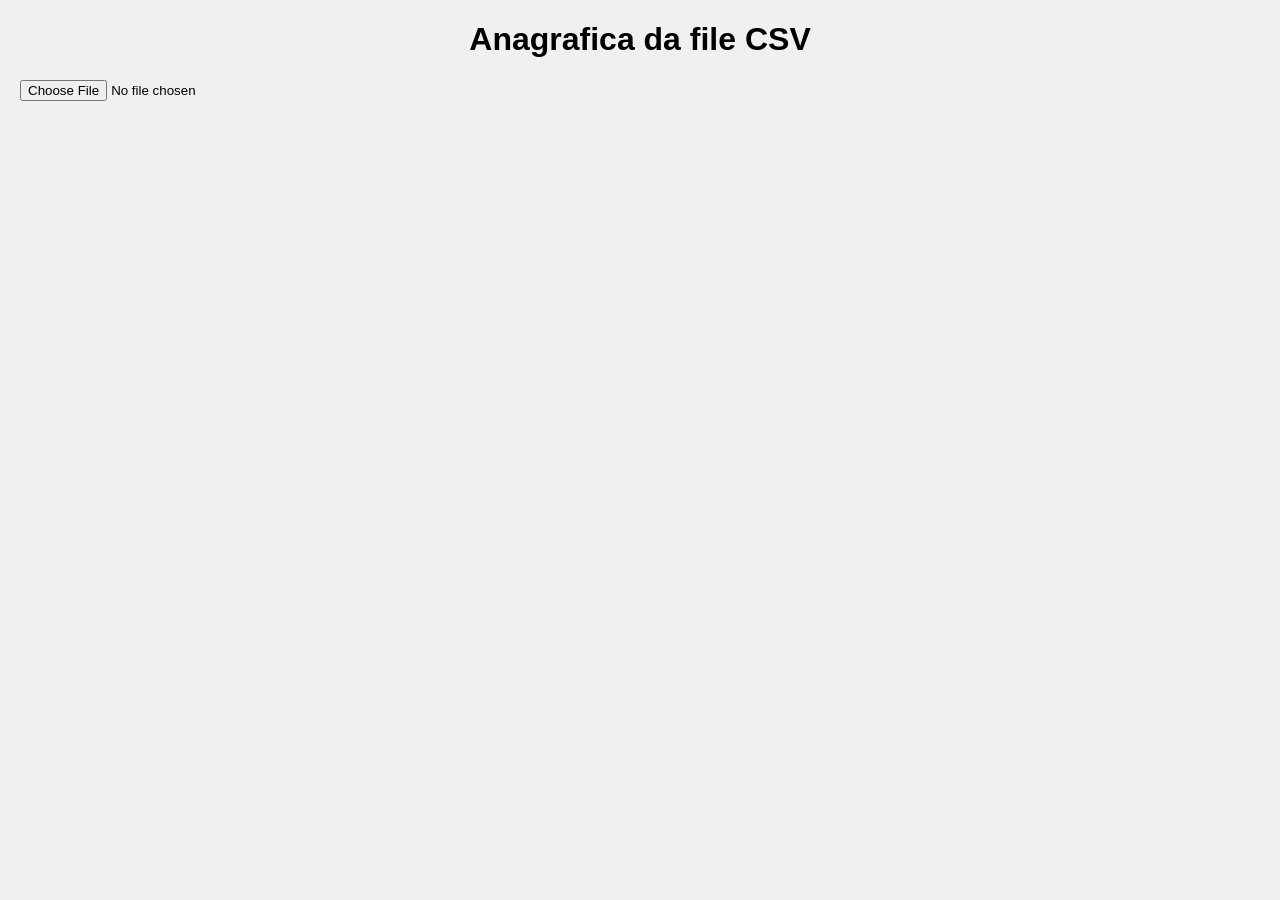
<file: ANAGRAFICA_CSV/index.html>
<!DOCTYPE html>
<html>
<head>
    <meta charset="UTF-8">
    <title>Anagrafica da CSV</title>
    <link rel="stylesheet" type="text/css" href="stile.css">
</head>
<body>

    <h1>Anagrafica da file CSV</h1>

    <input type="file" id="fileCSV" onchange="leggiFile()">

    <br>
    <br>

    <div id="contenitore"></div>

    <script type="text/javascript" src="script.js"></script>

</body>
</html>
</file>
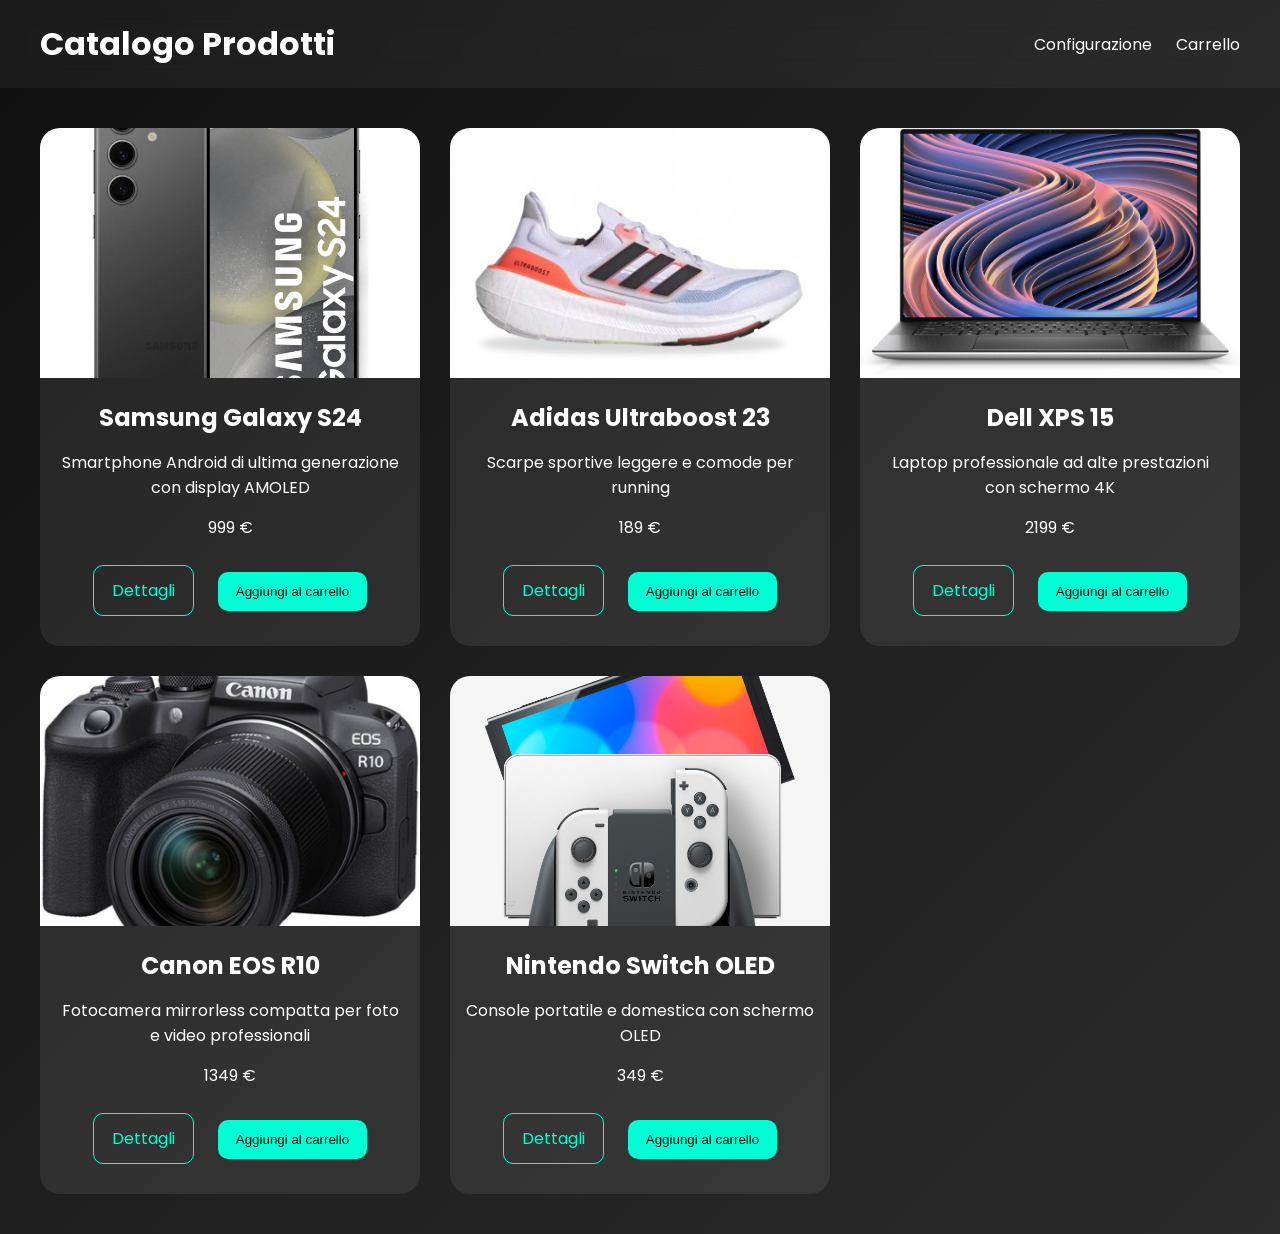
<file: ecommerce/index.html>
<!DOCTYPE html>
<html lang="it">
<head>
    <meta charset="UTF-8">
    <meta name="viewport" content="width=device-width, initial-scale=1.0">
    <title>E-Commerce CSV</title>
    <link rel="stylesheet" href="style.css">
</head>
<body>
    <header>
        <h1>Catalogo Prodotti</h1>
        <nav>
            <a href="ini.html">Configurazione</a>
            <a href="carrello.html">Carrello</a>
        </nav>
    </header>

    <main>
        <div id="products-container"></div>
    </main>

    <script src="app.js"></script>
</body>
</html>
</file>
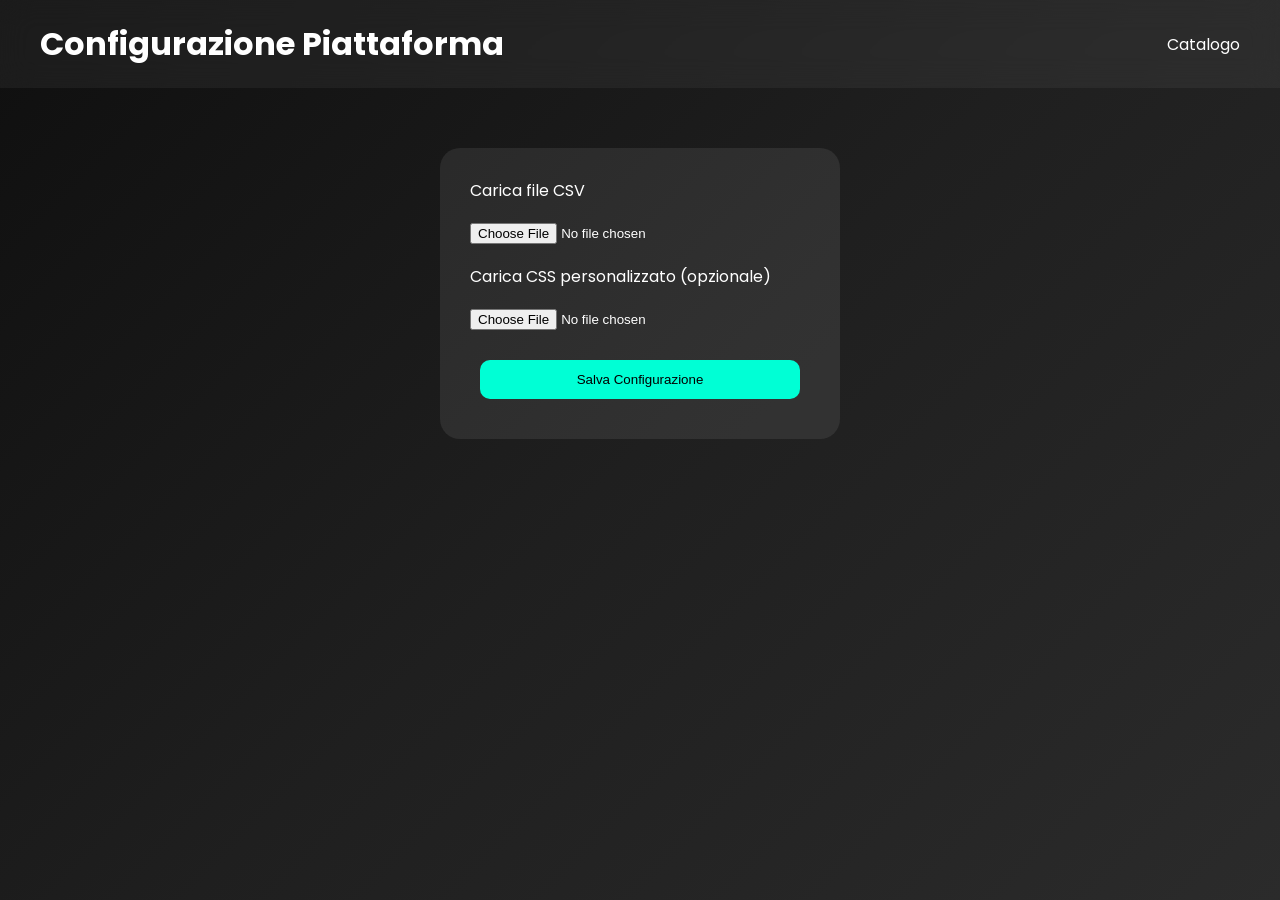
<file: ecommerce/ini.html>
<!DOCTYPE html>
<html lang="it">
<head>
    <meta charset="UTF-8">
    <meta name="viewport" content="width=device-width, initial-scale=1.0">
    <title>Configurazione</title>
    <link rel="stylesheet" href="style.css">
</head>
<body>
    <header>
        <h1>Configurazione Piattaforma</h1>
        <nav>
            <a href="index.html">Catalogo</a>
        </nav>
    </header>

    <main class="config-container">
        <div class="config-box">
            <label>Carica file CSV</label>
            <input type="file" id="csvFile" accept=".csv">

            <label>Carica CSS personalizzato (opzionale)</label>
            <input type="file" id="cssFile" accept=".css">

            <button onclick="salvaConfigurazione()">Salva Configurazione</button>
        </div>
    </main>

    <script>
        function salvaConfigurazione() {
            const csv = document.getElementById("csvFile").files[0]
            const css = document.getElementById("cssFile").files[0]

            if (csv) {
                const reader = new FileReader()
                reader.onload = function(e) {
                    localStorage.setItem("csvData", e.target.result)
                    alert("CSV caricato correttamente")
                }
                reader.readAsText(csv)
            }

            if (css) {
                const cssReader = new FileReader()
                cssReader.onload = function(e) {
                    localStorage.setItem("customCSS", e.target.result)
                    alert("CSS personalizzato salvato")
                }
                cssReader.readAsText(css)
            }
        }

        const customCSS = localStorage.getItem("customCSS")
        if (customCSS) {
            const style = document.createElement("style")
            style.innerHTML = customCSS
            document.head.appendChild(style)
        }
    </script>
</body>
</html>
</file>
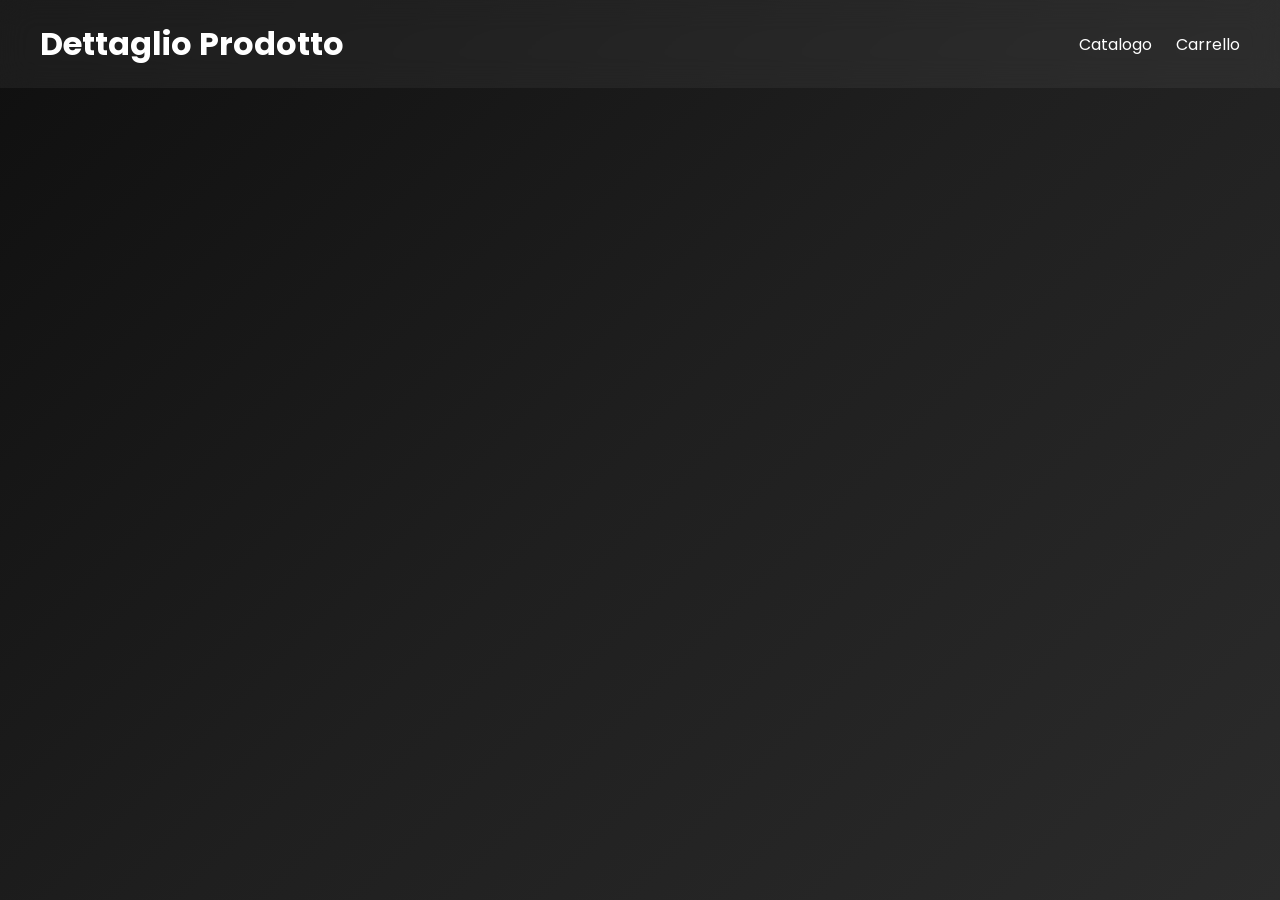
<file: ecommerce/prodotto.html>
<!DOCTYPE html>
<html lang="it">
<head>
    <meta charset="UTF-8">
    <meta name="viewport" content="width=device-width, initial-scale=1.0">
    <title>Dettaglio Prodotto</title>
    <link rel="stylesheet" href="style.css">
</head>
<body>
    <header>
        <h1>Dettaglio Prodotto</h1>
        <nav>
            <a href="index.html">Catalogo</a>
            <a href="carrello.html">Carrello</a>
        </nav>
    </header>

    <main>
        <div id="product-detail"></div>
    </main>

    <script src="app.js"></script>
</body>
</html>
</file>
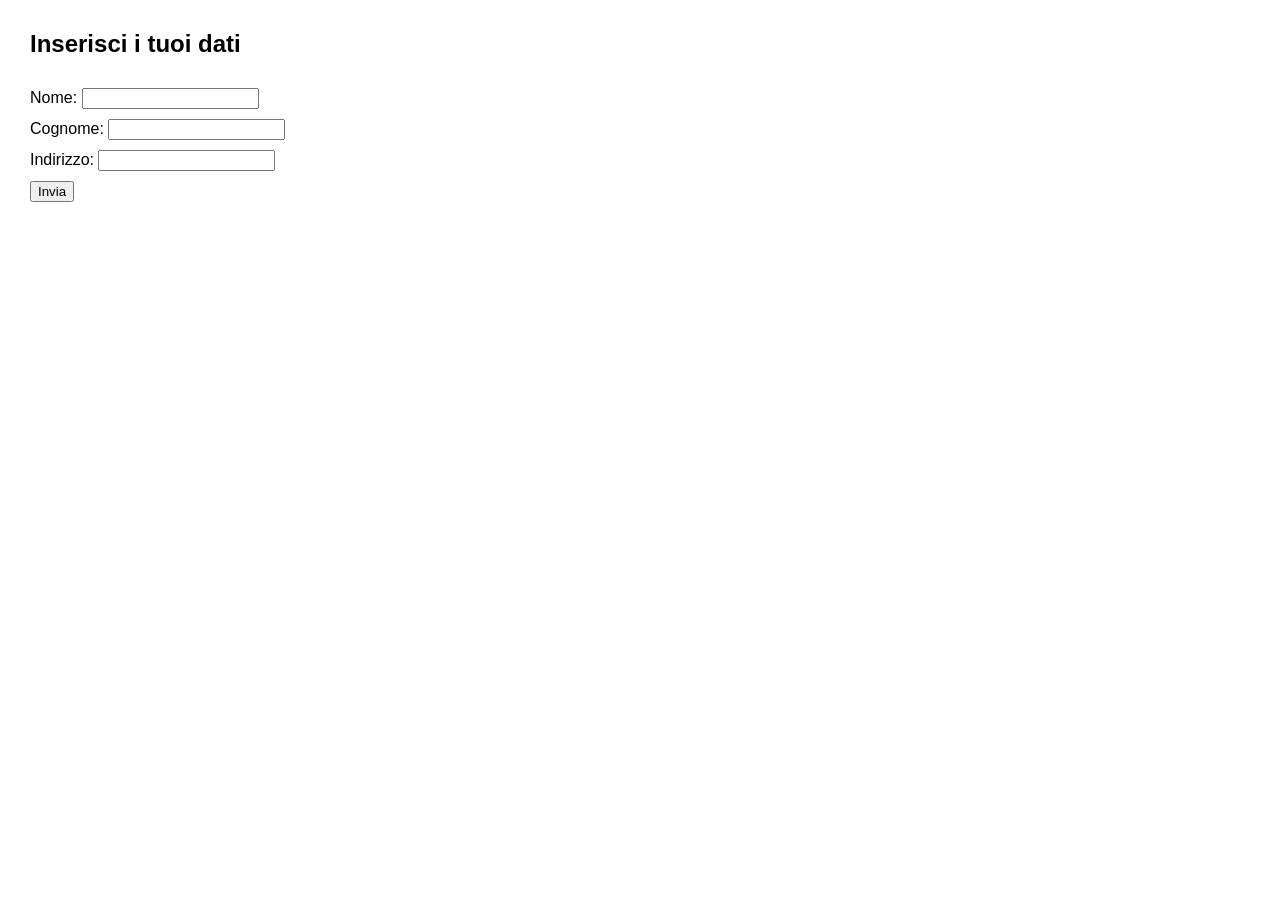
<file: ES_ANAGRAFIA_1/ANAGRAFIA_1.html>
<!DOCTYPE html>
<html lang="it">
<head>
  <title>Registrazione dati</title>
  <link rel="stylesheet" href="Stile.css">
</head>
<body>
  <h2>Inserisci i tuoi dati</h2>

  <div class="container">
    <div class="input-area">
      <div>
        <label>
          Nome: 
          <input type="text" id="campoNome">
        </label>
      </div>

      <div>
        <label>
          Cognome: 
          <input type="text" id="campoCognome">
        </label>
      </div>

      <div>
        <label>
          Indirizzo: 
          <input type="text" id="campoIndirizzo">
        </label>
      </div>

      <div>
        <button onclick="mostraDati()">Invia</button>
      </div>
    </div>

    <div id="risultato"></div>
  </div>

  <script>
    function mostraDati() {
      const nomeUtente = document.getElementById("campoNome").value.trim();
      const cognomeUtente = document.getElementById("campoCognome").value.trim();
      const indirizzoUtente = document.getElementById("campoIndirizzo").value.trim();

      if (nomeUtente !== "") {
        const areaOutput = document.getElementById("risultato");
        areaOutput.style.display = "block";
        areaOutput.innerHTML = `
          <div>Nome: ${nomeUtente}</div>
          <div>Cognome: ${cognomeUtente}</div>
          <div>Indirizzo: ${indirizzoUtente}</div>
        `;
      } else {
        alert("Compila almeno il campo Nome per continuare!");
      }
    }
  </script>
</body>
</html>
</file>
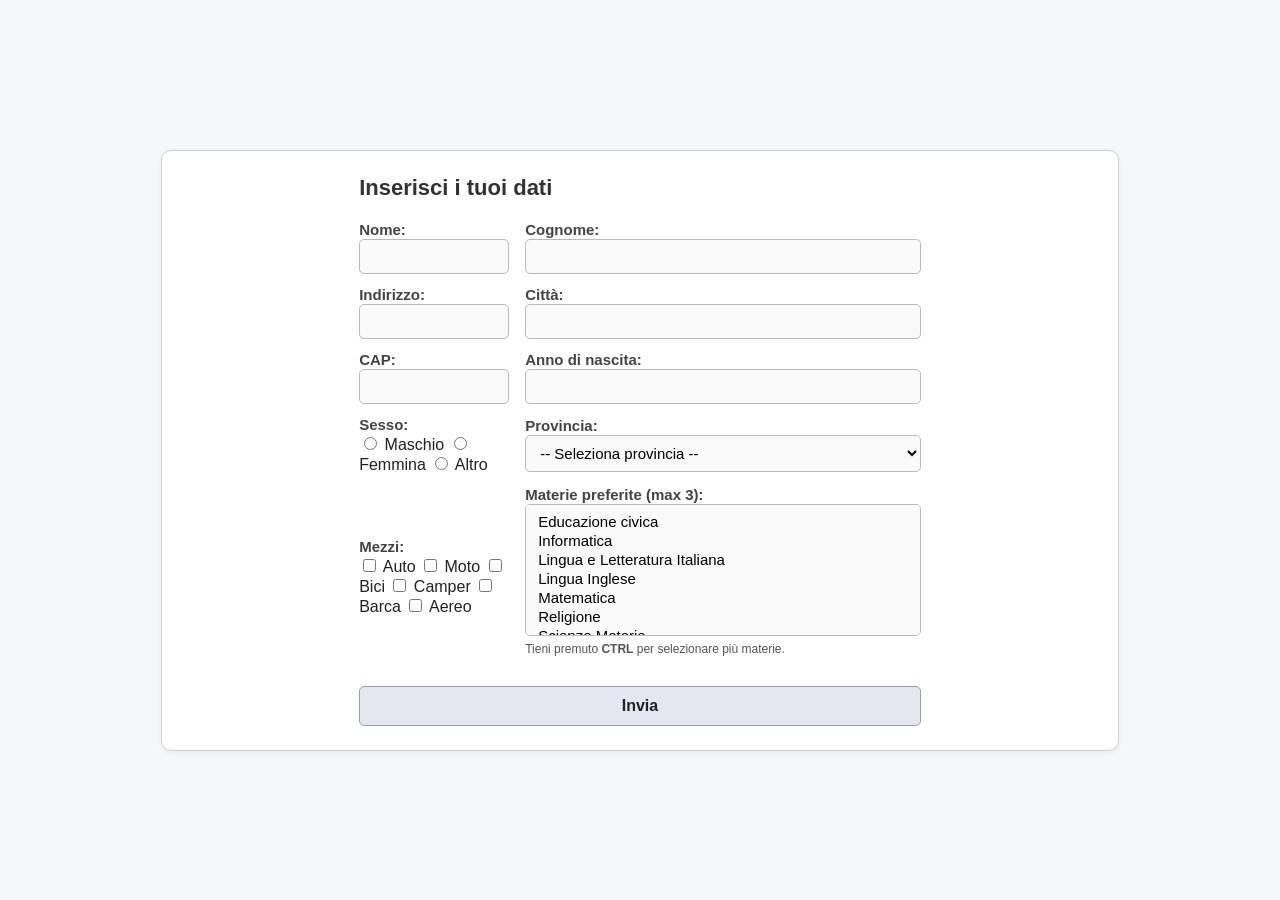
<file: ES_ANAGRAFIA_3/ANAGRAFIA_3.html>
<!DOCTYPE html>
<html lang="it">
<head>
	<meta charset="UTF-8">
	<title>Registrazione dati</title>
	<link rel="stylesheet" href="stile.css">
</head>
<body>
	<div class="card">
		<div class="form-area">
			<h2>Inserisci i tuoi dati</h2>

			<div class="input-grid">
				<!-- Dati anagrafici -->
				<div class="input-row">
					<label for="nome">Nome:</label>
					<input type="text" id="nome">
				</div>

				<div class="input-row">
					<label for="cognome">Cognome:</label>
					<input type="text" id="cognome">
				</div>

				<div class="input-row">
					<label for="indirizzo">Indirizzo:</label>
					<input type="text" id="indirizzo">
				</div>

				<div class="input-row">
					<label for="citta">Città:</label>
					<input type="text" id="citta">
				</div>

				<div class="input-row">
					<label for="cap">CAP:</label>
					<input type="text" id="cap">
				</div>

				<div class="input-row">
					<label for="anno">Anno di nascita:</label>
					<input type="number" id="anno" min="1900" max="2025">
				</div>

				<!-- Sesso (radio button) -->
				<div class="input-row">
					<label>Sesso:</label>
					<div>
						<input type="radio" name="sesso" value="Maschio"> Maschio
						<input type="radio" name="sesso" value="Femmina"> Femmina
						<input type="radio" name="sesso" value="Altro"> Altro
					</div>
				</div>

				<!-- Provincia (combobox) -->
				<div class="input-row">
					<label for="provincia">Provincia:</label>
					<select id="provincia">
						<option value="">-- Seleziona provincia --</option>
						<option value="AG">Agrigento</option>
						<option value="AL">Alessandria</option>
						<option value="AN">Ancona</option>
						<option value="BT">Andria</option>
						<option value="AO">Aosta</option>
						<option value="AR">Arezzo</option>
						<option value="AP">Ascoli Piceno</option>
						<option value="AT">Asti</option>
						<option value="AV">Avellino</option>
						<option value="BA">Bari</option>
						<option value="BT">Barletta</option>
						<option value="BL">Belluno</option>
						<option value="BN">Benevento</option>
						<option value="BG">Bergamo</option>
						<option value="BI">Biella</option>
						<option value="BO">Bologna</option>
						<option value="BZ">Bolzano</option>
						<option value="BS">Brescia</option>
						<option value="BR">Brindisi</option>
						<option value="CA">Cagliari</option>
						<option value="CL">Caltanissetta</option>
						<option value="CB">Campobasso</option>
						<option value="CI">Carbonia</option>
						<option value="CE">Caserta</option>
						<option value="CT">Catania</option>
						<option value="CZ">Catanzaro</option>
						<option value="CH">Chieti</option>
						<option value="CO">Como</option>
						<option value="CS">Cosenza</option>
						<option value="CR">Cremona</option>
						<option value="KR">Crotone</option>
						<option value="CN">Cuneo</option>
						<option value="EN">Enna</option>
						<option value="FE">Ferrara</option>
						<option value="FI">Firenze</option>
						<option value="FG">Foggia</option>
						<option value="FC">Forlì</option>
						<option value="FR">Frosinone</option>
						<option value="GE">Genova</option>
						<option value="GO">Gorizia</option>
						<option value="GR">Grosseto</option>
						<option value="IM">Imperia</option>
						<option value="IS">Isernia</option>
						<option value="AQ">L’Aquila</option>
						<option value="SP">La Spezia</option>
						<option value="LT">Latina</option>
						<option value="LE">Lecce</option>
						<option value="LC">Lecco</option>
						<option value="LI">Livorno</option>
						<option value="LO">Lodi</option>
						<option value="LU">Lucca</option>
						<option value="MC">Macerata</option>
						<option value="MN">Mantova</option>
						<option value="MS">Massa-Carrara</option>
						<option value="MT">Matera</option>
						<option value="ME">Messina</option>
						<option value="MI">Milano</option>
						<option value="MO">Modena</option>
						<option value="MB">Monza</option>
						<option value="NA">Napoli</option>
						<option value="NO">Novara</option>
						<option value="NU">Nuoro</option>
						<option value="OT">Olbia</option>
						<option value="OR">Oristano</option>
						<option value="PD">Padova</option>
						<option value="PA">Palermo</option>
						<option value="PR">Parma</option>
						<option value="PV">Pavia</option>
						<option value="PG">Perugia</option>
						<option value="PU">Pesaro</option>
						<option value="PE">Pescara</option>
						<option value="PC">Piacenza</option>
						<option value="PI">Pisa</option>
						<option value="PT">Pistoia</option>
						<option value="PN">Pordenone</option>
						<option value="PZ">Potenza</option>
						<option value="PO">Prato</option>
						<option value="RG">Ragusa</option>
						<option value="RA">Ravenna</option>
						<option value="RC">Reggio Calabria</option>
						<option value="RE">Reggio Emilia</option>
						<option value="RI">Rieti</option>
						<option value="RN">Rimini</option>
						<option value="RM">Roma</option>
						<option value="RO">Rovigo</option>
						<option value="SA">Salerno</option>
						<option value="SS">Sassari</option>
						<option value="SV">Savona</option>
						<option value="SI">Siena</option>
						<option value="SR">Siracusa</option>
						<option value="SO">Sondrio</option>
						<option value="TA">Taranto</option>
						<option value="TE">Teramo</option>
						<option value="TR">Terni</option>
						<option value="OG">Tortolì</option>
						<option value="TO">Torino</option>
						<option value="TP">Trapani</option>
						<option value="TN">Trento</option>
						<option value="TV">Treviso</option>
						<option value="TS">Trieste</option>
						<option value="UD">Udine</option>
						<option value="VA">Varese</option>
						<option value="VE">Venezia</option>
						<option value="VB">Verbania</option>
						<option value="VC">Vercelli</option>
						<option value="VR">Verona</option>
						<option value="VV">Vibo Valentia</option>
						<option value="VI">Vicenza</option>
						<option value="VS">Villacidro</option>
						<option value="VT">Viterbo</option>
					</select>
				</div>

				<!-- Mezzi (checkbox) -->
				<div class="input-row">
					<label>Mezzi:</label>
					<div>
						<input type="checkbox" name="mezzi" value="Auto"> Auto
						<input type="checkbox" name="mezzi" value="Moto"> Moto
						<input type="checkbox" name="mezzi" value="Bici"> Bici
						<input type="checkbox" name="mezzi" value="Camper"> Camper
						<input type="checkbox" name="mezzi" value="Barca"> Barca
						<input type="checkbox" name="mezzi" value="Aereo"> Aereo
					</div>
				</div>

				<!-- Materie preferite -->
				<div class="input-row">
					<label for="materie">Materie preferite (max 3):</label>
					<select id="materie" multiple="multiple" size="6">
						<option value="Educazione civica">Educazione civica</option>
						<option value="Informatica">Informatica</option>
						<option value="Lingua e Letteratura Italiana">Lingua e Letteratura Italiana</option>
						<option value="Lingua Inglese">Lingua Inglese</option>
						<option value="Matematica">Matematica</option>
						<option value="Religione">Religione</option>
						<option value="Scienze Motorie">Scienze Motorie</option>
						<option value="Sistemi e Reti">Sistemi e Reti</option>
						<option value="Storia">Storia</option>
						<option value="TPSi">TPSi</option>
						<option value="Telecomunicazioni">Telecomunicazioni</option>
					</select>
					<p style="font-size: 12px; color: #555; margin-top: 5px;">
						Tieni premuto <strong>CTRL</strong> per selezionare più materie.
					</p>
				</div>

				<div class="actions">
					<button type="button" onclick="stampaDati()">Invia</button>
				</div>
			</div>
		</div>

		<div id="output"></div>
	</div>

	<script>
		function stampaDati() {
			let user = {};
			user.nome = document.getElementById("nome").value.trim();
			user.cognome = document.getElementById("cognome").value.trim();
			user.indirizzo = document.getElementById("indirizzo").value.trim();
			user.citta = document.getElementById("citta").value.trim();
			user.cap = document.getElementById("cap").value.trim();
			user.anno = document.getElementById("anno").value.trim();

			let selezioneSesso = document.querySelector('input[name="sesso"]:checked');
			user.sesso = selezioneSesso ? selezioneSesso.value : "Non specificato";

			user.provincia = document.getElementById("provincia").value || "Non selezionata";

			let mezziSelezionati = document.querySelectorAll('input[name="mezzi"]:checked');
			user.mezzi = Array.from(mezziSelezionati).map(m => m.value);
			if (user.mezzi.length === 0) user.mezzi = ["Nessuno"];

			let materieSel = Array.from(document.getElementById("materie").selectedOptions).map(opt => opt.value);

			// Limite massimo 3 materie
			if (materieSel.length > 3) {
				alert("Puoi selezionare al massimo 3 materie!");
				return;
			}

			user.materie = materieSel.length ? materieSel : ["Nessuna"];

			if (!user.nome || !user.cognome || user.anno === "") {
				alert("Compila almeno Nome, Cognome e Anno di nascita!");
				return;
			}

			const anno = parseInt(user.anno, 10);
			if (isNaN(anno)) {
				alert("Anno di nascita non valido");
				return;
			}

			const eta = new Date().getFullYear() - anno;
			let gen = "";
			if (anno >= 1901 && anno <= 1927) gen = "Greatest Generation";
			else if (anno >= 1928 && anno <= 1945) gen = "Generazione Silenziosa";
			else if (anno >= 1946 && anno <= 1964) gen = "Baby Boomers";
			else if (anno >= 1965 && anno <= 1980) gen = "Generazione X";
			else if (anno >= 1981 && anno <= 1996) gen = "Millennials";
			else if (anno >= 1997 && anno <= 2012) gen = "Generazione Z";
			else if (anno >= 2013) gen = "Generazione Alpha";
			else gen = "Anno non valido o troppo lontano nel tempo";

			const outputDiv = document.getElementById("output");
			outputDiv.style.display = "block";
			outputDiv.innerHTML = `
				<h3>Dati inseriti:</h3>
				<div><strong>Nome:</strong> ${user.nome}</div>
				<div><strong>Cognome:</strong> ${user.cognome}</div>
				<div><strong>Indirizzo:</strong> ${user.indirizzo}</div>
				<div><strong>Città:</strong> ${user.citta}</div>
				<div><strong>Provincia:</strong> ${user.provincia}</div>
				<div><strong>CAP:</strong> ${user.cap}</div>
				<div><strong>Sesso:</strong> ${user.sesso}</div>
				<div><strong>Anno di nascita:</strong> ${user.anno}</div>
				<div><strong>Età:</strong> ${eta} anni</div>
				<div><strong>Generazione:</strong> ${gen}</div>
				<div><strong>Mezzi:</strong> ${user.mezzi.join(", ")}</div>
				<div><strong>Materie preferite:</strong> ${user.materie.join(", ")}</div>
			`;
		}
	</script>
</body>
</html>
</file>
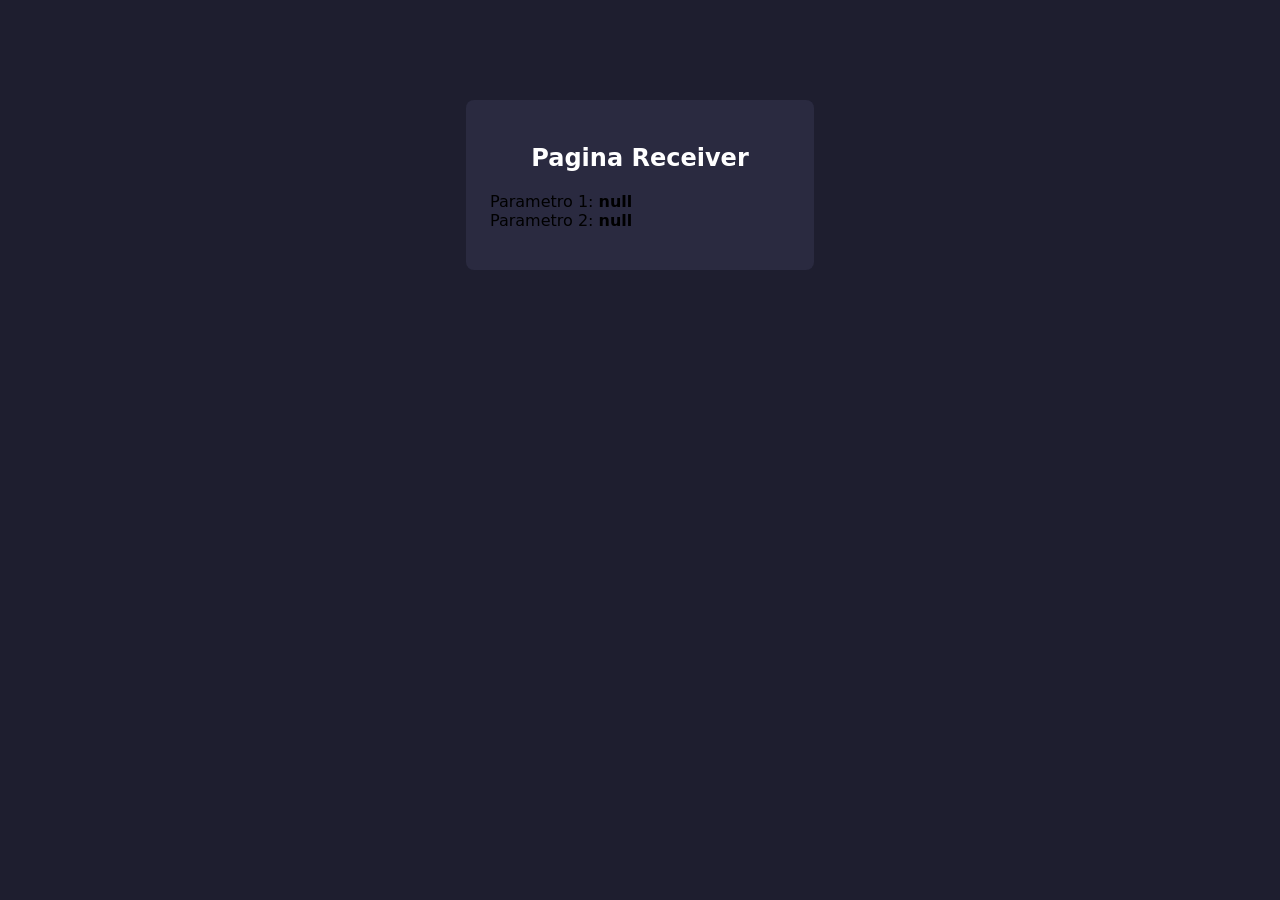
<file: PASSAGGIO_PARAMETRI/RECIVE.html>
<!DOCTYPE html>
<html lang="it">
  <head>
    <meta charset="UTF-8">
      <title>RECIVE</title>
        <link rel="stylesheet" href="STILE.css">
  </head>
  <body>
    <div class="container">
      <h2>Pagina Receiver</h2>
      <p id="risultato"></p>
    </div>
    <script>
      let p1 = localStorage.getItem("parametro1");
      let p2 = localStorage.getItem("parametro2");
      document.getElementById("risultato").innerHTML =
      "Parametro 1: <strong>" + p1 + "</strong><br>" +
      "Parametro 2: <strong>" + p2 + "</strong>";
    </script>
  </body>
</html>
</file>
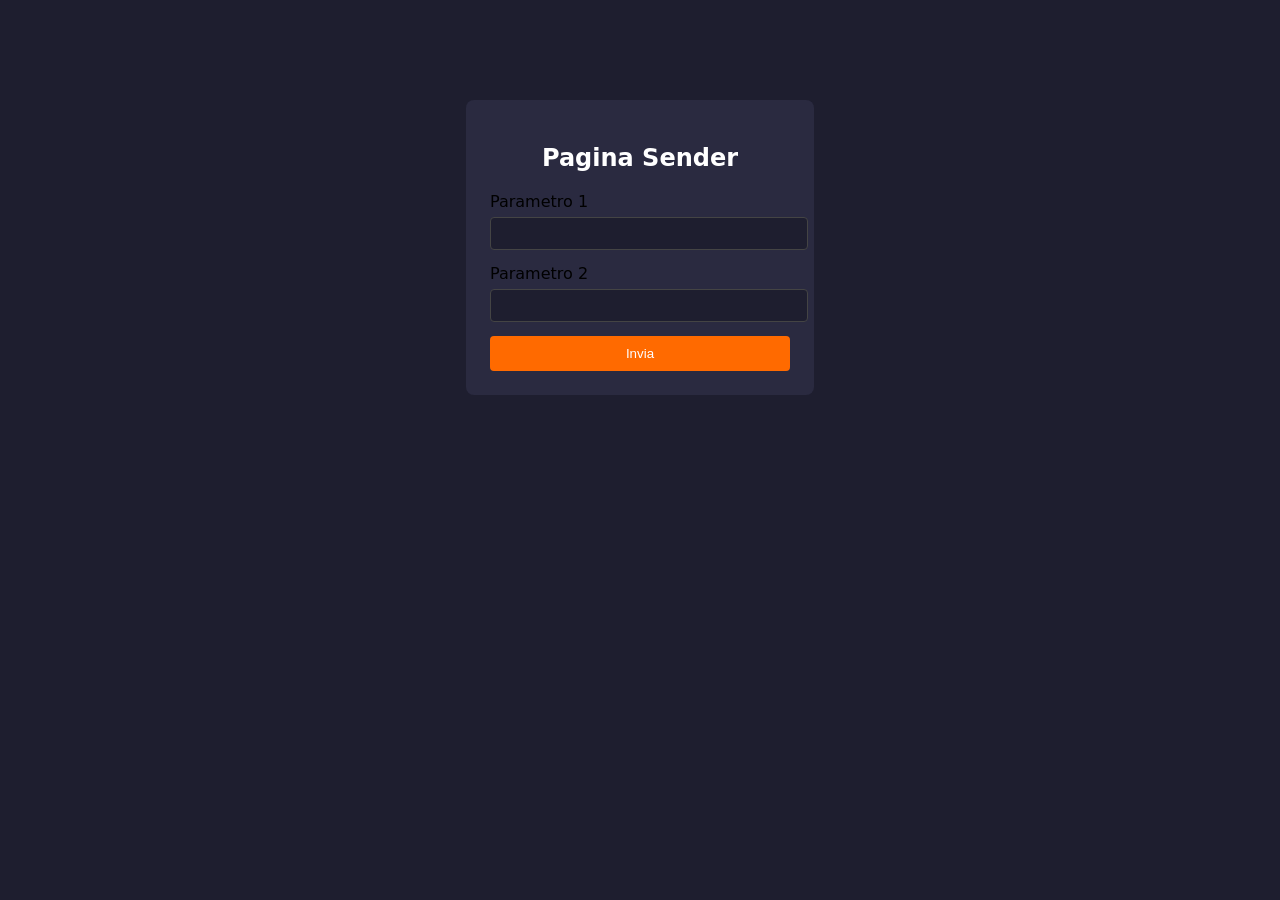
<file: PASSAGGIO_PARAMETRI/SEND.html>
<!DOCTYPE html>
<html lang="it">
<head>
    <meta charset="UTF-8">
    <title>SEND</title>
    <link rel="stylesheet" href="STILE.css">
</head>
<body>

    <div class="container">
        <h2>Pagina Sender</h2>

        <label>Parametro 1</label>
        <input type="text" id="param1">

        <label>Parametro 2</label>
        <input type="text" id="param2">

        <button onclick="salvaParametri()">Invia</button>
    </div>

    <script>
        function salvaParametri() {
            let p1 = document.getElementById("param1").value;
            let p2 = document.getElementById("param2").value;

            localStorage.setItem("parametro1", p1);
            localStorage.setItem("parametro2", p2);
        }
    </script>

</body>
</html>
</file>
<file: ANAGRAFICA_CSV/stile.css>
body {
    font-family: Arial;
    background-color: #f0f0f0;
    margin: 20px;
}

h1 {
    text-align: center;
}

#contenitore {
    width: 100%;
    text-align: center;
}

.blocco {
    display: inline-block;
    vertical-align: top;
    width: 250px;
    margin: 10px;
    padding: 15px;
    background-color: white;
    border: 1px solid #999;
    border-radius: 10px;
    box-shadow: 2px 2px 5px #aaa;
    text-align: left;
}

.titolo {
    font-size: 20px;
    font-weight: bold;
    margin-bottom: 10px;
}
</file>
<file: ecommerce/style.css>
@import url('https://fonts.googleapis.com/css2?family=Poppins:wght@300;400;500;600;700&display=swap');

* {
    margin: 0;
    padding: 0;
    box-sizing: border-box;
}

body {
    font-family: 'Poppins', sans-serif;
    background: linear-gradient(135deg, #0f0f0f, #1f1f1f, #2b2b2b);
    color: white;
    min-height: 100vh;
}

header {
    display: flex;
    justify-content: space-between;
    align-items: center;
    padding: 20px 40px;
    background: rgba(255,255,255,0.05);
    backdrop-filter: blur(15px);
}

nav a {
    color: white;
    text-decoration: none;
    margin-left: 20px;
}

#products-container {
    display: grid;
    grid-template-columns: repeat(auto-fit, minmax(280px, 1fr));
    gap: 30px;
    padding: 40px;
}

.product-card {
    background: rgba(255,255,255,0.08);
    border-radius: 20px;
    overflow: hidden;
    padding-bottom: 20px;
    text-align: center;
}

.product-card img {
    width: 100%;
    height: 250px;
    object-fit: cover;
}

.product-card h2,
.product-card p,
.product-card .price {
    margin: 15px;
}

button, .product-card a {
    display: inline-block;
    padding: 12px 18px;
    margin: 10px;
    border-radius: 10px;
    text-decoration: none;
    border: none;
    cursor: pointer;
}

button {
    background: #00ffd5;
    color: black;
}

.product-card a {
    border: 1px solid #00ffd5;
    color: #00ffd5;
}

#product-detail {
    max-width: 900px;
    margin: 50px auto;
    padding: 20px;
}

#cart-items {
    padding: 40px;
}

.cart-item {
    background: rgba(255,255,255,0.08);
    margin-bottom: 20px;
    padding: 20px;
    border-radius: 15px;
}

.config-container {
    display: flex;
    justify-content: center;
    padding: 60px;
}

.config-box {
    background: rgba(255,255,255,0.08);
    padding: 30px;
    border-radius: 20px;
    display: flex;
    flex-direction: column;
    gap: 20px;
    width: 400px;
}
</file>
<file: ES_ANAGRAFIA_1/Stile.css>
body {
  font-family: Arial, sans-serif;
  margin: 30px;
}

.container {
  display: flex;
  gap: 40px; /* spazio tra input e output */
  align-items: flex-start;
}

.input-area div {
  margin-top: 10px;
}

#risultato {
  padding: 15px;
  border: 1px solid #333;
  border-radius: 8px;
  background-color: #f0f0f0;
  display: none; /* nascosto finché non si clicca */
  min-width: 200px;
}

#risultato div {
  margin: 5px 0;
}
</file>
<file: ES_ANAGRAFIA_3/stile.css>
html, body {
  height: 100%;
  margin: 0;
}

body {
  display: flex;
  align-items: center;
  justify-content: center;
  background: #f6f7fb;
  font-family: Arial, sans-serif;
  font-size: 16px;
  color: #222;
}

/* Card principale */
.card {
  display: flex;
  justify-content: center;
  align-items: flex-start;
  gap: 40px;
  background: #fff;
  padding: 24px 28px;
  border-radius: 10px;
  border: 1px solid #d0d0d0;
  box-shadow: 0 2px 6px rgba(0,0,0,0.06);
  max-width: 900px;
  width: calc(100% - 40px);
  margin: 0 auto;
}

/* Area dei campi */
.form-area {
  min-width: 360px;
  display: flex;
  flex-direction: column;
  gap: 14px;
}

h2 {
  margin: 0 0 6px 0;
  font-size: 22px;
  text-align: left;
  color: #333;
}

/* Grid per i campi */
.input-grid {
  display: grid;
  grid-template-columns: 150px 1fr;
  gap: 12px 16px;
  align-items: center;
  width: 100%;
}

.input-grid label {
  justify-self: start;
  font-weight: 600;
  font-size: 15px;
  color: #444;
}

.input-grid input[type="text"],
.input-grid input[type="number"],
.input-grid select {
  width: 100%;
  padding: 8px 10px;
  border-radius: 5px;
  border: 1px solid #bbb;
  font-size: 15px;
  box-sizing: border-box;
  background: #fafafa;
}

.input-grid input:focus,
.input-grid select:focus {
  outline: none;
  border-color: #6a8bff;
  box-shadow: 0 0 2px #6a8bff;
}

/* Pulsante */
.actions {
  grid-column: 1 / -1;
  margin-top: 6px;
}

button {
  width: 100%;
  padding: 10px;
  font-size: 16px;
  font-weight: bold;
  border-radius: 5px;
  border: 1px solid #9aa0b4;
  background: #e4e7f0;
  color: #222;
  cursor: pointer;
  transition: 0.2s;
}

button:hover {
  background: #d7d9e4;
  border-color: #7b82a1;
}

/* Output */
#output {
  min-width: 280px;
  max-width: 320px;
  padding: 16px;
  border-radius: 10px;
  background: #f0f4ff;
  border: 1px solid #b9c4ff;
  font-size: 16px;
  line-height: 1.45;
  display: none;
  text-align: left;
  align-self: center;
}

#output div {
  margin: 5px 0;
}

/* Mobile / schermi più piccoli */
@media (max-width: 880px) {
  .card {
    flex-direction: column;
    gap: 16px;
    padding: 20px;
    align-items: center;
  }

  .form-area {
    min-width: 0;
    width: 100%;
  }

  #output {
    width: 100%;
    max-width: none;
  }

  .input-grid {
    grid-template-columns: 1fr;
  }

  .input-grid label {
    margin-bottom: -6px;
  }
}
</file>
<file: PASSAGGIO_PARAMETRI/STILE.css>
body {
  font-family: system-ui, -apple-system, "Segoe UI", Roboto, sans-serif;
  background-color: #1e1e2f;
  margin: 0;
  padding: 0;
}

.container {
  width: 300px;
  margin: 100px auto;
  padding: 24px;
  background-color: #2a2a40;
  border-radius: 8px;
}

h2 {
  margin-bottom: 20px;
  text-align: center;
  color: #fff;
}

label {
  display: block;
  margin-bottom: 6px;
  color: ##FFFF00;
}

input {
  width: 100%;
  padding: 8px;
  margin-bottom: 14px;
  background-color: #1e1e2f;
  color: #fff;
  border: 1px solid #444;
  border-radius: 4px;
}

button {
  width: 100%;
  padding: 10px;
  background-color: #ff6a00;
  color: #fff;
  border: none;
  border-radius: 4px;
  cursor:

testo-parametri {
  color: #FFFFFF;
}

testo-parametri strong {
  color: #FFFFFF;
}
</file>
